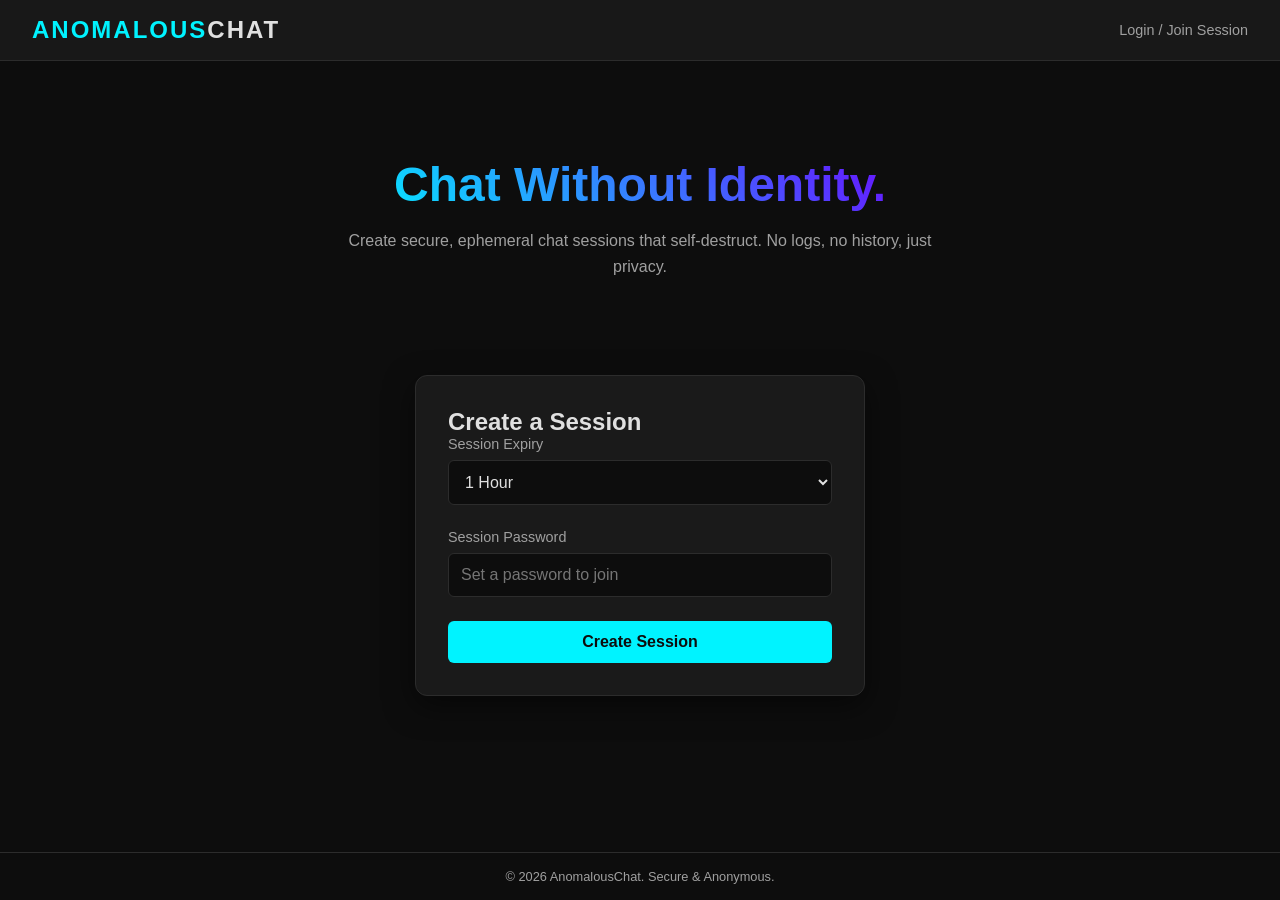
<file: index.html>
<!DOCTYPE html>
<html lang="en">
<head>
    <meta charset="UTF-8">
    <meta name="viewport" content="width=device-width, initial-scale=1.0">
    <title>AnomalousChat - Anonymous Secure Chat</title>
    <link rel="stylesheet" href="css/style.css">
</head>
<body>

    <!-- Navigation Bar -->
    <nav>
        <a href="index.html" class="logo">Anomalous<span>Chat</span></a>
        <div class="nav-links">
            <a href="login.html">Login / Join Session</a>
        </div>
    </nav>

    <!-- Main Container -->
    <div class="container">
        
        <!-- Hero Section -->
        <div class="hero">
            <h1>Chat Without Identity.</h1>
            <p>Create secure, ephemeral chat sessions that self-destruct. No logs, no history, just privacy.</p>
        </div>

        <!-- Create Session Card -->
        <div class="card">
            <h2>Create a Session</h2>
            <form id="createSessionForm">
                <!-- Expiry Dropdown -->
                <div class="form-group">
                    <label for="expiry">Session Expiry</label>
                    <select id="expiry" class="form-control" required>
                        <!-- Options will be populated by JS (1-24 hours) -->
                    </select>
                </div>

                <!-- Password Input -->
                <div class="form-group">
                    <label for="password">Session Password</label>
                    <input type="password" id="password" class="form-control" placeholder="Set a password to join" required>
                </div>

                <!-- Submit Button -->
                <button type="submit" class="btn btn-primary">Create Session</button>
            </form>
        </div>
    </div>

    <!-- Modal for Displaying Session ID -->
    <div id="sessionModal" class="modal">
        <div class="modal-content">
            <h3>Session Created Successfully</h3>
            <p>Your Session ID is:</p>
            
            <!-- Session ID Display -->
            <div id="generatedSessionId" class="session-id-display">******</div>
            
            <!-- Copy Button -->
            <button id="copyBtn" class="btn btn-secondary" style="margin-bottom: 15px;">
                Copy to Clipboard
            </button>
            
            <p style="font-size: 0.8rem; color: var(--danger); margin-bottom: 15px;">
                Note: Copy this ID now. You will need it to login.
            </p>

            <!-- Proceed Button -->
            <a href="login.html" id="proceedBtn" class="btn btn-primary" style="text-decoration: none; display: block;">
                Proceed to Login
            </a>
        </div>
    </div>

    <!-- Footer -->
    <footer>
        <p>&copy; 2026 AnomalousChat. Secure & Anonymous.</p>
    </footer>

    <!-- Scripts -->
    <script src="js/config.js"></script>
    <script src="js/landing.js"></script>
</body>
</html>
</file>
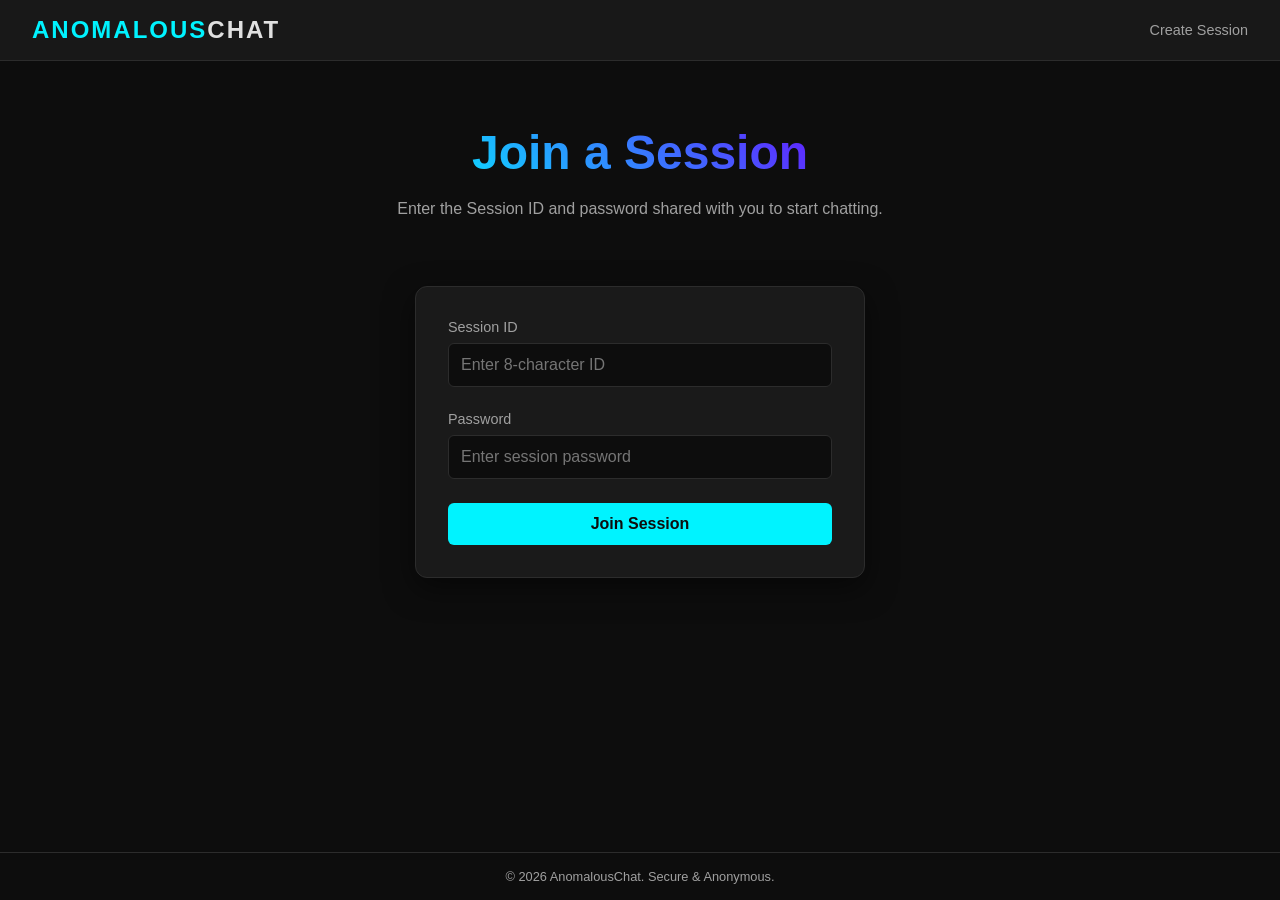
<file: chat.html>
<!DOCTYPE html>
<html lang="en">
<head>
    <meta charset="UTF-8">
    <meta name="viewport" content="width=device-width, initial-scale=1.0, maximum-scale=1.0, user-scalable=no">
    <title>Chat Room - AnomalousChat</title>
    <!-- Font Awesome for Icons -->
    <link rel="stylesheet" href="https://cdnjs.cloudflare.com/ajax/libs/font-awesome/6.4.0/css/all.min.css">
    <link rel="stylesheet" href="css/style.css">
    <style>
        /* --- Enhanced Chat Page Styles (Scoped to .chat-container) --- */
        
        .chat-container {
            display: flex;
            flex-direction: column;
            height: 100vh;
            max-width: 1000px;
            margin: 0 auto;
            background-color: var(--bg-primary);
            position: relative;
            overflow: hidden;
        }

        /* --- Header --- */
        .chat-header {
            background: linear-gradient(180deg, var(--bg-secondary) 0%, rgba(26,26,26,0.95) 100%);
            padding: 15px 25px;
            border-bottom: 1px solid rgba(255, 255, 255, 0.05);
            display: flex;
            justify-content: space-between;
            align-items: center;
            box-shadow: 0 4px 20px rgba(0,0,0,0.5);
            z-index: 10;
            flex-shrink: 0;
        }

        .header-left {
            display: flex;
            align-items: center;
            gap: 20px;
        }

        .session-info { display: flex; flex-direction: column; }
        .session-info .label { font-size: 0.7rem; color: var(--text-secondary); text-transform: uppercase; letter-spacing: 1px; }
        .session-code { font-family: var(--font-mono); color: var(--accent-primary); font-weight: bold; font-size: 1.2rem; text-shadow: 0 0 8px rgba(0, 243, 255, 0.3); }

        .timer-box {
            background: rgba(0,0,0,0.3);
            padding: 8px 15px;
            border-radius: 8px;
            border: 1px solid var(--bg-tertiary);
            color: var(--text-secondary);
            font-family: var(--font-mono);
            font-size: 0.9rem;
            display: flex;
            align-items: center;
            gap: 8px;
        }
        .timer-box i { color: var(--accent-secondary); }

        .header-right { display: flex; align-items: center; gap: 15px; }

        /* Connection Status */
        .conn-status {
            display: flex; align-items: center; gap: 6px;
            font-size: 0.8rem; color: var(--text-secondary);
            padding: 5px 10px; background: rgba(0,0,0,0.2);
            border-radius: 20px;
        }
        .conn-status .dot { width: 8px; height: 8px; border-radius: 50%; background-color: var(--danger); animation: pulse 2s infinite; }
        .conn-status.connected .dot { background-color: var(--success); animation: none; }
        .conn-status.connected .text { color: var(--success); }

        /* Buttons */
        .btn-header {
            background: transparent;
            border: 1px solid var(--bg-tertiary);
            color: var(--text-secondary);
            padding: 8px 16px;
            border-radius: 8px;
            cursor: pointer;
            transition: all 0.3s ease;
            display: flex;
            align-items: center;
            gap: 8px;
            font-size: 0.85rem;
        }
        .btn-header:hover { background: rgba(255,255,255,0.05); color: var(--text-primary); border-color: var(--text-secondary); }
        .btn-header.active { color: var(--accent-primary); border-color: var(--accent-primary); }
        
        .btn-terminate { border-color: var(--danger); color: var(--danger); }
        .btn-terminate:hover { background: var(--danger); color: white; box-shadow: 0 0 15px rgba(255, 0, 85, 0.3); }

        /* --- Chat Box --- */
        #chatBox {
            flex: 1;
            padding: 25px;
            overflow-y: auto;
            background-color: var(--bg-primary);
            background-image: radial-gradient(var(--bg-tertiary) 1px, transparent 1px);
            background-size: 25px 25px;
            display: flex;
            flex-direction: column;
            gap: 15px;
        }

        #chatBox::-webkit-scrollbar { width: 6px; }
        #chatBox::-webkit-scrollbar-track { background: var(--bg-secondary); }
        #chatBox::-webkit-scrollbar-thumb { background: var(--bg-tertiary); border-radius: 3px; }
        #chatBox::-webkit-scrollbar-thumb:hover { background: var(--accent-primary); }

        .message { display: flex; flex-direction: column; max-width: 65%; animation: slideUp 0.2s ease-out; }
        .message.you { align-self: flex-end; align-items: flex-end; }
        .message.stranger { align-self: flex-start; align-items: flex-start; }

        .message-bubble {
            padding: 12px 18px; border-radius: 20px;
            font-size: 0.95rem; line-height: 1.5;
            word-wrap: break-word;
            position: relative;
            box-shadow: 0 3px 10px rgba(0,0,0,0.2);
        }
        .message.you .message-bubble { background: linear-gradient(135deg, var(--accent-primary), var(--accent-secondary)); color: #fff; border-bottom-right-radius: 4px; font-weight: 500; }
        .message.stranger .message-bubble { background-color: var(--bg-secondary); border: 1px solid var(--bg-tertiary); color: var(--text-primary); border-bottom-left-radius: 4px; }

        .message-meta { font-size: 0.7rem; color: var(--text-secondary); margin-top: 5px; padding: 0 5px; display: flex; align-items: center; gap: 5px; }

        .system-message {
            text-align: center; font-size: 0.75rem; color: var(--text-secondary); margin: 15px 0;
            padding: 5px 15px; background: rgba(255,255,255,0.03); border-radius: 20px;
            align-self: center; border: 1px dashed var(--bg-tertiary);
        }

        /* --- Input Area --- */
        .chat-input-area { padding: 20px; background-color: var(--bg-secondary); border-top: 1px solid var(--bg-tertiary); flex-shrink: 0; }
        .input-wrapper {
            display: flex; background-color: var(--bg-primary); border-radius: 30px;
            border: 1px solid var(--bg-tertiary); padding: 4px;
            transition: border-color 0.3s, box-shadow 0.3s;
        }
        .input-wrapper:focus-within { border-color: var(--accent-primary); box-shadow: 0 0 15px rgba(0, 243, 255, 0.15); }
        .input-wrapper input { flex: 1; background: transparent; border: none; color: var(--text-primary); padding: 12px 20px; font-size: 1rem; outline: none; }
        .input-wrapper input::placeholder { color: var(--text-secondary); }
        .input-wrapper button {
            background-color: var(--accent-primary); color: var(--bg-primary); border: none;
            width: 45px; height: 45px; border-radius: 50%; cursor: pointer;
            transition: transform 0.2s, background-color 0.2s;
            display: flex; justify-content: center; align-items: center; font-size: 1.1rem;
        }
        .input-wrapper button:hover { transform: scale(1.1); background-color: var(--accent-secondary); color: white; }

        /* --- Animations --- */
        @keyframes slideUp { from { opacity: 0; transform: translateY(10px); } to { opacity: 1; transform: translateY(0); } }
        @keyframes pulse { 0% { opacity: 1; } 50% { opacity: 0.3; } 100% { opacity: 1; } }

        /* --- Mobile --- */
        @media (max-width: 768px) {
            .chat-header { padding: 10px 15px; }
            .btn-header span { display: none; } /* Hide text on mobile */
            .btn-header { padding: 8px 12px; }
            .session-code { font-size: 1rem; }
            .message { max-width: 80%; }
            .chat-input-area { padding: 10px; }
            .input-wrapper input { font-size: 16px; }
        }
    </style>
</head>
<body>

    <div class="chat-container">
        <!-- Header -->
        <div class="chat-header">
            <div class="header-left">
                <div class="session-info">
                    <span class="label">Session ID</span>
                    <span class="session-code" id="displaySessionId">------</span>
                </div>
                <div class="timer-box">
                    <i class="fas fa-hourglass-half"></i>
                    <span id="countdownTimer">--:--:--</span>
                </div>
            </div>

            <div class="header-right">
                <div class="conn-status" id="connStatus">
                    <span class="dot"></span>
                    <span class="text">Connecting</span>
                </div>
                
                <div style="display: flex; gap: 8px;">
                    <!-- Sound Toggle Button -->
                    <button id="soundToggleBtn" class="btn-header active" title="Sound On">
                        <i class="fas fa-bell"></i>
                        <span>Sound</span>
                    </button>

                    <button id="leaveBtn" class="btn-header" title="Leave Session">
                        <i class="fas fa-right-from-bracket"></i>
                        <span>Leave</span>
                    </button>
                    <button id="terminateBtn" class="btn-header btn-terminate" title="Terminate Session">
                        <i class="fas fa-power-off"></i>
                        <span>Terminate</span>
                    </button>
                </div>
            </div>
        </div>

        <!-- Chat Messages -->
        <div id="chatBox">
            <div class="system-message"><i class="fas fa-shield-halved"></i> Establishing secure handshake...</div>
        </div>

        <!-- Input Area -->
        <div class="chat-input-area">
            <div class="input-wrapper">
                <input type="text" id="messageInput" placeholder="Type a message..." autocomplete="off">
                <button id="sendBtn" title="Send">
                    <i class="fas fa-paper-plane"></i>
                </button>
            </div>
        </div>
    </div>

    <!-- Socket.io Client Library (CDN) -->
    <script src="https://cdn.socket.io/4.5.4/socket.io.min.js"></script>
    <!-- Config -->
    <script src="js/config.js"></script>
    <!-- Chat Logic -->
    <script src="js/chat.js"></script>
</body>
</html>
</file>
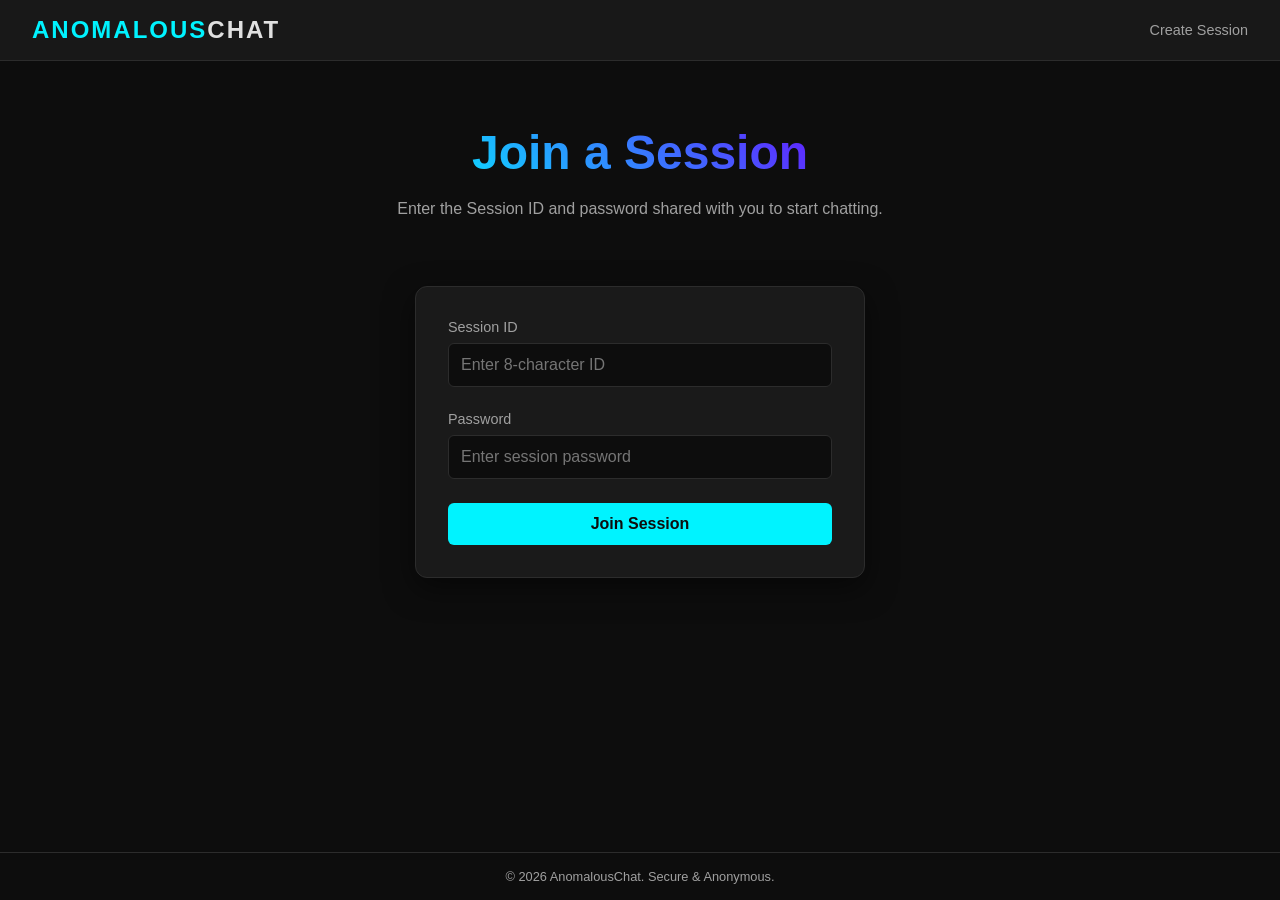
<file: login.html>
<!DOCTYPE html>
<html lang="en">
<head>
    <meta charset="UTF-8">
    <meta name="viewport" content="width=device-width, initial-scale=1.0">
    <title>Join Session - AnomalousChat</title>
    <link rel="stylesheet" href="css/style.css">
</head>
<body>

    <!-- Navigation Bar -->
    <nav>
        <a href="index.html" class="logo">Anomalous<span>Chat</span></a>
        <div class="nav-links">
            <a href="index.html">Create Session</a>
        </div>
    </nav>

    <!-- Main Container -->
    <div class="container">
        
        <!-- Hero Section (Smaller) -->
        <div class="hero" style="padding: 2rem 0;">
            <h1>Join a Session</h1>
            <p>Enter the Session ID and password shared with you to start chatting.</p>
        </div>

        <!-- Join Session Card -->
        <div class="card">
            <form id="joinSessionForm">
                <!-- Session ID Input -->
                <div class="form-group">
                    <label for="sessionId">Session ID</label>
                    <input type="text" id="sessionId" class="form-control" placeholder="Enter 8-character ID" required maxlength="8";>
                </div>

                <!-- Password Input -->
                <div class="form-group">
                    <label for="password">Password</label>
                    <input type="password" id="password" class="form-control" placeholder="Enter session password" required>
                </div>

                <!-- Submit Button -->
                <button type="submit" class="btn btn-primary">Join Session</button>
            </form>
        </div>
    </div>

    <!-- Footer -->
    <footer>
        <p>&copy; 2026 AnomalousChat. Secure & Anonymous.</p>
    </footer>

    <!-- Scripts -->
    <script src="js/config.js"></script>
    <script src="js/login.js"></script>
</body>
</html>
</file>
<file: css/style.css>
/* css/style.css */
:root {
    --bg-primary: #0d0d0d;
    --bg-secondary: #1a1a1a;
    --bg-tertiary: #2c2c2c;
    --text-primary: #e0e0e0;
    --text-secondary: #a0a0a0;
    --accent-primary: #00f3ff; /* Cyan Neon */
    --accent-secondary: #7000ff; /* Purple Neon */
    --danger: #ff0055;
    --success: #00ff9d;
    --font-main: 'Segoe UI', Tahoma, Geneva, Verdana, sans-serif;
    --font-mono: 'Courier New', Courier, monospace;
}

* {
    margin: 0;
    padding: 0;
    box-sizing: border-box;
}

body {
    background-color: var(--bg-primary);
    color: var(--text-primary);
    font-family: var(--font-main);
    min-height: 100vh;
    display: flex;
    flex-direction: column;
    overflow-x: hidden;
}

/* Navbar */
nav {
    background-color: rgba(26, 26, 26, 0.9);
    backdrop-filter: blur(10px);
    padding: 1rem 2rem;
    display: flex;
    justify-content: space-between;
    align-items: center;
    border-bottom: 1px solid var(--bg-tertiary);
    position: sticky;
    top: 0;
    z-index: 100;
}

.logo {
    font-size: 1.5rem;
    font-weight: bold;
    color: var(--accent-primary);
    text-decoration: none;
    letter-spacing: 2px;
    text-transform: uppercase;
}

.logo span {
    color: var(--text-primary);
}

.nav-links a {
    color: var(--text-secondary);
    text-decoration: none;
    margin-left: 20px;
    transition: color 0.3s;
    font-size: 0.9rem;
}

.nav-links a:hover {
    color: var(--accent-primary);
}

/* Containers */
.container {
    max-width: 1200px;
    margin: 0 auto;
    padding: 2rem;
    flex: 1;
}

/* Hero Section (Landing) */
.hero {
    text-align: center;
    padding: 4rem 0;
}

.hero h1 {
    font-size: 3rem;
    margin-bottom: 1rem;
    background: linear-gradient(45deg, var(--accent-primary), var(--accent-secondary));
    -webkit-background-clip: text;
    -webkit-text-fill-color: transparent;
}

.hero p {
    color: var(--text-secondary);
    max-width: 600px;
    margin: 0 auto 2rem;
    line-height: 1.6;
}

/* Cards & Forms */
.card {
    background-color: var(--bg-secondary);
    border-radius: 12px;
    padding: 2rem;
    max-width: 450px;
    margin: 0 auto;
    border: 1px solid var(--bg-tertiary);
    box-shadow: 0 10px 30px rgba(0, 0, 0, 0.5);
}

.form-group {
    margin-bottom: 1.5rem;
}

.form-group label {
    display: block;
    margin-bottom: 0.5rem;
    color: var(--text-secondary);
    font-size: 0.9rem;
}

.form-control {
    width: 100%;
    padding: 12px;
    background-color: var(--bg-primary);
    border: 1px solid var(--bg-tertiary);
    border-radius: 6px;
    color: var(--text-primary);
    font-size: 1rem;
    transition: border-color 0.3s;
}

.form-control:focus {
    outline: none;
    border-color: var(--accent-primary);
}

/* Buttons */
.btn {
    display: inline-block;
    padding: 12px 24px;
    border-radius: 6px;
    font-size: 1rem;
    font-weight: 600;
    cursor: pointer;
    transition: all 0.3s;
    border: none;
    text-align: center;
    text-decoration: none;
}

.btn-primary {
    background-color: var(--accent-primary);
    color: var(--bg-primary);
    width: 100%;
}

.btn-primary:hover {
    box-shadow: 0 0 15px var(--accent-primary);
    transform: translateY(-2px);
}

.btn-secondary {
    background-color: transparent;
    border: 1px solid var(--accent-primary);
    color: var(--accent-primary);
}

.btn-danger {
    background-color: var(--danger);
    color: white;
}

/* Modal */
.modal {
    display: none;
    position: fixed;
    top: 0;
    left: 0;
    width: 100%;
    height: 100%;
    background: rgba(0, 0, 0, 0.8);
    backdrop-filter: blur(5px);
    justify-content: center;
    align-items: center;
    z-index: 200;
}

.modal.active {
    display: flex;
}

.modal-content {
    background: var(--bg-secondary);
    padding: 2.5rem;
    border-radius: 12px;
    max-width: 400px;
    width: 90%;
    text-align: center;
    border: 1px solid var(--accent-primary);
    animation: popIn 0.3s ease-out;
}

@keyframes popIn {
    from { transform: scale(0.9); opacity: 0; }
    to { transform: scale(1); opacity: 1; }
}

.session-id-display {
    font-family: var(--font-mono);
    font-size: 2rem;
    font-weight: bold;
    letter-spacing: 3px;
    margin: 1.5rem 0;
    color: var(--accent-primary);
    background: var(--bg-primary);
    padding: 10px;
    border-radius: 4px;
    user-select: all; /* Easy selection */
}

/* Footer */
footer {
    text-align: center;
    padding: 1rem;
    color: var(--text-secondary);
    font-size: 0.8rem;
    border-top: 1px solid var(--bg-tertiary);
}
</file>
